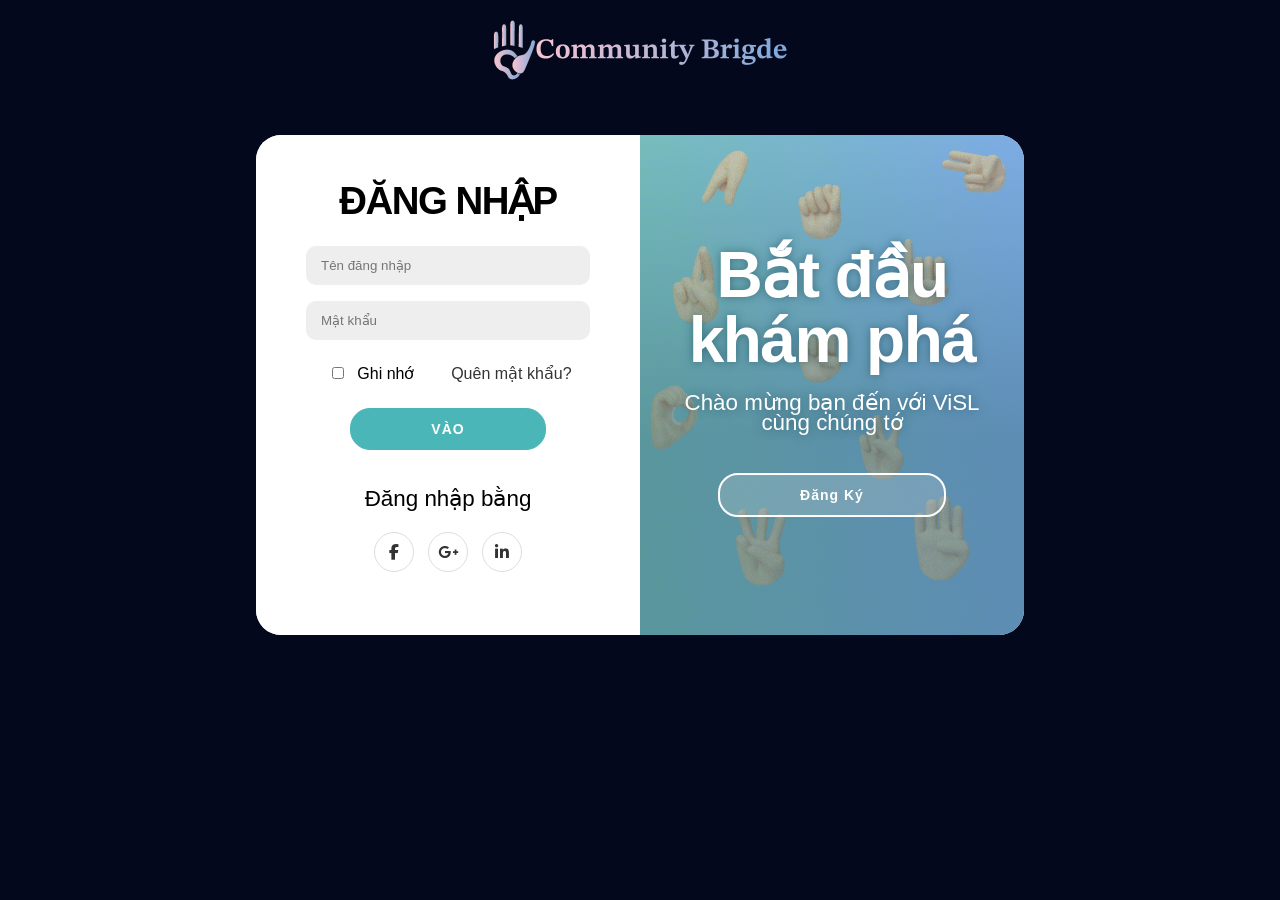
<file: Frontend/login.html>
<!DOCTYPE html>
<html lang="en">
<head>
    <meta charset="UTF-8">
    <meta name="viewport" content="width=device-width, initial-scale=1.0">
    <title>Community Bridge</title>


    <meta property="og:title" content="Community Bridge">
    <meta property="og:description" content="This is thumbnail of my awesome website!">
    <meta property="og:image" content="./static/images/background/thumbnail.png">
    <meta property="og:type" content="website">

    <!-- Fav Icon -->
    <link rel="icon" href="./static/images/favicon64.png" type="image/x-icon">
    <link rel="stylesheet" href="https://cdnjs.cloudflare.com/ajax/libs/font-awesome/6.6.0/css/all.min.css">
    <link href="./static/css/login.css" rel="stylesheet">
</head>
<body>
    <div class="logovisl">
        <div class="col-lg-12 col-md-12 col-sm-12 logo">
            <img src="./static/images/logo/logoknen.png" alt="logo">
        </div>
        
    </div>

    <div class="loginlayout">
        <!-- <div id="notification" style="display:none; padding: 10px; background-color: lightgreen; text-align: center; color: white;">
            Hãy kiểm tra email để xác nhận tài khoản.
        </div> -->
        <div class="container" id="container">
            <div class="form-container register-container">
                <form id="registerForm" onsubmit="handleRegister(event)">
                    <h1>ĐĂNG KÝ</h1>
                    <input type="text" id="username" name="username" placeholder="Tên đăng ký" />
                    <input type="email" id="mail" name="email"  placeholder="Email đăng ký" />
                    <input type="password" id="pass" name="password"  placeholder="Tạo mật khẩu" />
                    <button type="submit">XÁC NHẬN</button>
                    <span>Đăng ký bằng</span>
                     <div class="social-container">
                        <a href="#" class="social"><i class="fa-brands fa-facebook-f"></i></a>
                        <a href="#" class="social"><i class="fa-brands fa-google-plus-g"></i></a>
                        <a href="#" class="social"><i class="fa-brands fa-linkedin-in"></i></a>
                     </div>
                </form>
            </div>
    
            <div class="form-container login-container">
                <form id="loginForm" onsubmit="handleLogin(event)">
                    <h1>ĐĂNG NHẬP</h1>
                    <input type="text" id="usernamelogin" name="username" placeholder="Tên đăng nhập" type="text"  />
                    <input type="password" id="passlogin" name="password" placeholder="Mật khẩu" />
                    <div class="content">
                        <div class="checkbox">
                            <input type="checkbox" name="checkbox" id="checkbox">
                            <label >Ghi nhớ</label>
                        </div>
                        <div class="pass-link">
                            <a href="#">Quên mật khẩu?</a>
                        </div>
                    </div>
                    <button type="submit">VÀO</button>
                    <span>Đăng nhập bằng</span>
                    <div class="social-container">
                        <a href="#" class="social"><i class="fa-brands fa-facebook-f"></i></a>
                        <a href="#" class="social"><i class="fa-brands fa-google-plus-g"></i></a>
                        <a href="#" class="social"><i class="fa-brands fa-linkedin-in"></i></a>
                    </div>
                </form>
            </div>
        
    
    
            <div class="overlay-container">
                <div class="overlay">
                    <div class="overlay-panel overlay-left">
                        <h1 class="title">Chào <br>bạn</h1>
                        <p>Chào mừng bạn đã quay trở lại, hãy đăng nhập để vào ViSL</p>
                        <button class="ghost" id="login">Đăng nhập
                            <i class="fa-solid fa-arrow-left login"></i>
                        </button>
                        
                    </div>
                    <div class="overlay-panel overlay-right">
                        <h1 class="title">Bắt đầu<br> khám phá</h1>
                        <p>Chào mừng bạn đến với ViSL cùng chúng tớ</p>
                        <button class="ghost" id="register">Đăng ký
                            <i class="fa-solid fa-arrow-right register"></i>
                        </button>
                    </div>
                </div>
            </div>
        </div>
    </div>

    <div id="popup-box" style="display:none;">
        <div class="success" style="display:none;">
            Hãy kiểm tra email để xác nhận tài khoản.
        </div>
        <div class="invaliduseremail" style="display:none;">
            Tên đăng ký và email của bạn đã được sử dụng, vui lòng nhập lại tên mới.
        </div>
        <div class="invalidlogin" style="display:none;">
            Tên đăng nhập hoặc mật khẩu sai, vui lòng kiểm tra lại.
        </div>
        <button onclick="closePopup()">Đóng</button>
    </div>
    <div id="overlaypopup" style="display:none;"></div>
    
    
    

    <script src="./static/js/login.js"></script>
    
</body>
</html>
</file>
<file: Frontend/static/css/login.css>
*{
    box-sizing: border-box;
}

body{
    background-color: #03081C;
}

.logovisl{
    display: flex;
    justify-content: center;
    align-items: center;
    margin-top: 20px;
}

.logo{
    display: flex;
    justify-content: center;
}

.logovisl img{
    width: 50%;
}

.loginlayout{
    display: flex;
    /* justify-content: center; */
    align-items: center;
    flex-direction: column;
    font-family: "Be Vietnam Pro", sans-serif;
    overflow: hidden;
    margin-top: 55px;
}

h1{
    font-weight: 700;
    letter-spacing: -1.5px;
    margin: 0;
    margin-bottom: 15px;
    font-size: 2.4rem;
}

h1.title{
    font-size: 4rem;
    line-height: 65px;
    margin: 0;
    text-shadow: 0 0 10px rgba(16, 64, 74, 0.5);
}

p{
    font-size: 1.4rem;
    font-weight: 100;
    line-height: 20px;
    letter-spacing: 0,5px;
    margin: 20px 0 30px;
    text-shadow: 0 0 10px rgba(16, 64, 74, 0.5);

}

.content .checkbox label{
    font-size: 1rem;
    font-weight: 100;
    margin: 15px 0;
}

span{
    font-size: 1.4rem;
    margin-top: 25px;
}

a{
    color: #333;
    font-size: 1rem;
    text-decoration: none;
    margin: 15px 0;
    transition: 0.3s ease-in-out;
}

a:hover{
    color: #4bb6b7;
}

.content{
    display: flex;
    width: 100%;
    height: 50px;
    align-items: center;
    justify-content: space-around;
}

.content .checkbox{
    display: flex;
    align-items: center;
    justify-content: center;
    
}

.content input{
    accent-color: #333;
    width: 12px;
    height: 12px;

}

.content label{
    font-size: 1.4rem;
    padding-left: 5px;
    user-select: none;
}

button{
    position: relative;
    border-radius: 20px;
    border: 1px solid #4bb6b7;
    background-color: #4bb6b7;
    color: #fff;
    font-size: 14px;
    font-weight: 700;
    margin: 10px;
    padding: 12px 80px;
    letter-spacing: 1px;
    text-transform: capitalize;
    transition: 0.3s ease-in-out;
}

button:hover{
    letter-spacing: 3px;
} 

button:active{
    transform: scale(0.95);
}

button:focus{
    outline: none;
}

button.ghost{
    background-color: rgba(225, 225, 225, 0.2);
    border: 2px solid #fff;
    color: #fff;
}

button.ghost i{
    position: absolute;
    opacity: 0;
    transition: 0.3s ease-in-out;
}

button.ghost i.register{
    right: 70px;
}

button.ghost i.login{
    left: 70px;
}

button.ghost:hover i.register{
    right: 40px;
    opacity: 1;
}

button.ghost:hover i.login{
    left: 40px;
    opacity: 1;
}

form{
    background-color: #fff;
    display: flex;
    align-items: center;
    justify-content: center;
    flex-direction: column;
    padding: 0 50px;
    height: 100%;
    text-align: center;
}

input{
    background-color: #eee;
    border-radius: 10px;
    border: none;
    padding: 12px 15px;
    margin: 8px;
    width: 100%;
}

.container{
    background-color: #fff;
    border-radius: 25px;
    box-shadow: 0 14 28px rgba(0, 0, 0, 0.25), 0 10px 10px rgba(0, 0, 0, 0.22);
    position: relative;
    overflow: hidden;
    width: 768px;
    max-width: 100%;
    min-height: 500px;
}

.form-container{
    position: absolute;
    top: 0;
    height: 100%;
    transition: all 0.6s ease-in-out;
}

.login-container{
    left: 0;
    width: 50%;
    z-index: 2;
}

.container.right-panel-active .login-container{
    transform: translateX(100%);
}

.register-container{
    left: 0;
    width: 50%;
    opacity: 0;
    z-index: 1;
}

.container.right-panel-active .register-container{
    transform: translateX(100%);
    opacity: 1;
    z-index: 5;
    animation: show 0.6s;
}

@keyframes show{
    0%, 49.99%{
        opacity: 0;
        z-index: 1;
    }

    50%, 100%{
        opacity: 1;
        z-index: 5;
    }
}

.overlay-container{
    position: absolute;
    top: 0;
    left: 50%;
    width: 50%;
    height: 100%;
    overflow: hidden;
    transition: transform 0.6s ease-in-out;
    z-index: 100;
}

.container.right-panel-active .overlay-container{
    transform: translateX(-100%);
}

.overlay{
    background-image: url(../images/login/GIỚI\ THIỆU\ INTRO.gif);
    background-repeat: no-repeat;
    background-size: cover;
    background-position: 0 0;
    color: #fff;
    position: relative;
    left: -100%;
    height: 100%;
    width: 200%;
    transform: translateX(0);
    transition: transform 0.6s ease-in-out;
}

.overlay::before{
    content: "";
    position: absolute;
    top: 0;
    left: 0;
    right: 0;
    bottom: 0;
    background: linear-gradient(to top, rgba(46, 94, 109, 0.4) 40%, rgba(46, 94, 109, 0));
}

.container.right-panel-active .overlay{
    transform: translateX(50%);
}

.overlay-panel{
    position: absolute;
    display: flex;
    align-items: center;
    justify-content: center;
    flex-direction: column;
    padding: 0 40px;
    text-align: center;
    top: 0;
    height: 100%;
    width: 50%;
    transform: translateX(0);
    transition: transform 0.6s ease-in-out;
}

.overlay-left{
    transform: translateX(-20%);
}

.container.right-panel-active .overlay-left{
    transform: translateX(0);
}

.overlay-right{
    right: 0;
    transform: translateX(0);
}

.container.right-panel-active .overlay-right{
    transform: translateX(20%);
}

.social-container{
    margin: 20px 0;
}

.social-container a{
    border: 1px solid #ddd;
    border-radius: 50%;
    display: inline-flex;
    justify-content: center;
    align-items: center;
    margin: 0 5px;
    height: 40px;
    width: 40px;
    transition: 0.3s ease-in-out;
}

.social-container a:hover{
    border: 1px solid #4bb6b7;
}

/* CSS cho popup */
#popup-box {
    display: none;
    position: fixed;
    top: 50%;
    left: 50%;
    transform: translate(-50%, -50%);
    width: 300px;
    padding: 20px;
    background-color: white;
    border-radius: 20px;
    box-shadow: 0px 0px 15px rgba(0, 0, 0, 0.2);
    text-align: center;
    z-index: 1000;
}

#popup-box button{
    padding: 10px 20px; 
    background-color: #4CAF50; 
    color: white; 
    border: none; 
    border-radius: 10px; 
    cursor: pointer;
}

/* CSS cho lớp nền tối phía sau popup */
#overlaypopup {
    display: none;
    position: fixed;
    top: 0;
    left: 0;
    width: 100%;
    height: 100%;
    background-color: rgba(0, 0, 0, 0.5);
    z-index: 999;
}
</file>
